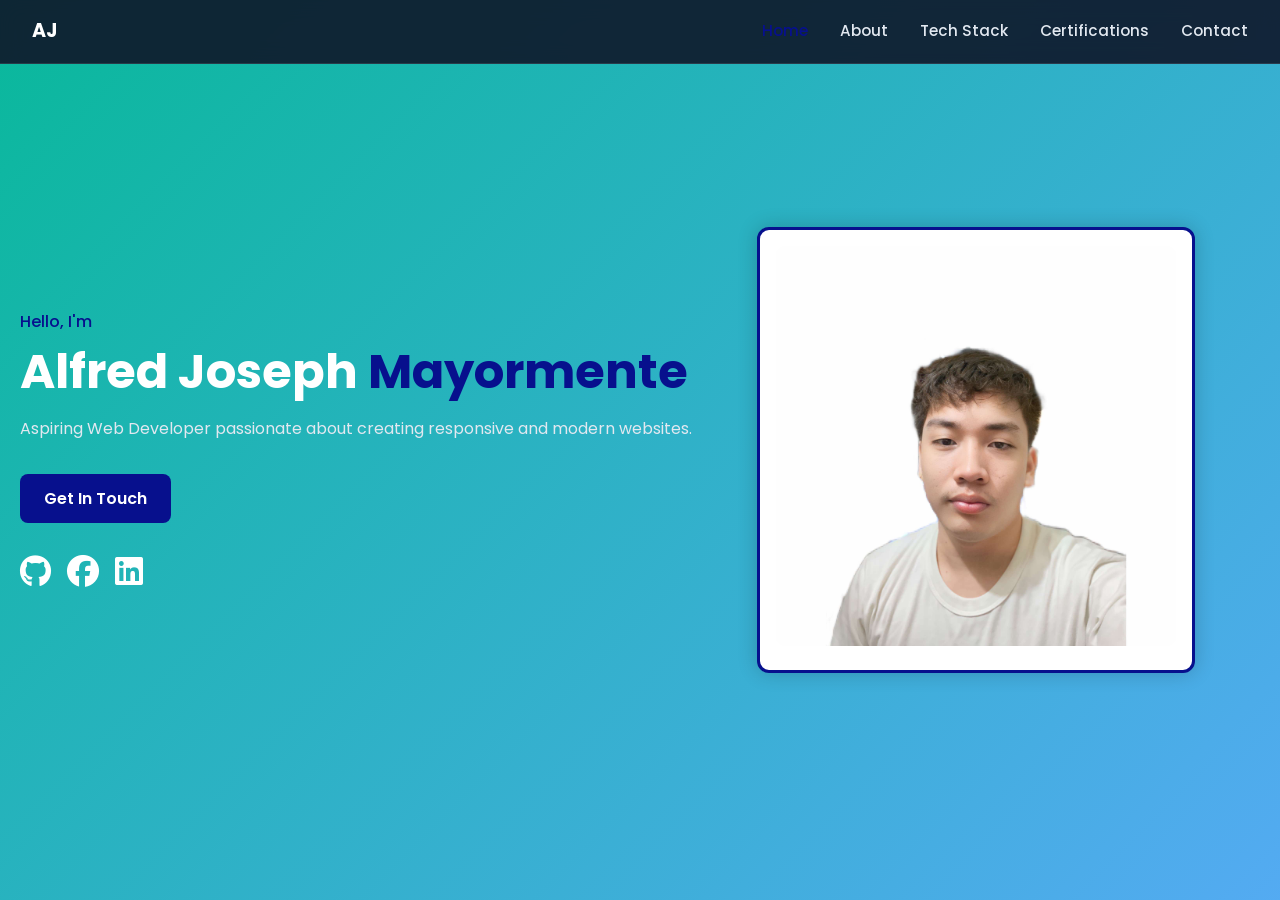
<file: index.html>
<!DOCTYPE html>
<html lang="en">
<head>
    <meta charset="UTF-8" />
    <meta name="viewport" content="width=device-width, initial-scale=1.0" />

    <title>Alfred Joseph Mayormente | Web Developer</title>
    <script src="index.js"></script>
    <link rel="stylesheet" href="index.css">
    <link href="https://fonts.googleapis.com/css2?family=Poppins:wght@300;400;500;600;700&display=swap" rel="stylesheet">
    <link rel="stylesheet"
    href="https://cdnjs.cloudflare.com/ajax/libs/font-awesome/6.4.0/css/all.min.css">
</head>

<body>

    
    <header>
    <nav>
        <a href="index.html" class="logo">
            AJ
        </a>

        <div class="hamburger" id="hamburger" role="button" aria-label="Toggle navigation" aria-expanded="false" tabindex="0">
            <span></span>
            <span></span>
            <span></span>
        </div>

        <ul class="nav-links" id="nav-links" aria-hidden="true">
            <li><a href="index.html" class="active">Home</a></li>
            <li><a href="about.html">About</a></li>
            <li><a href="techstack.html">Tech Stack</a></li>
            <li><a href="certifications.html">Certifications</a></li>
            <li><a href="contact.html">Contact</a></li>
        </ul>
    </nav>
</header>

    
    <main>

        <section class="hero">

            <!-- LEFT CONTENT -->
            <div class="hero-content">

                <p class="greeting">
                    Hello, I'm
                </p>

                <h1 class="name">
                    Alfred Joseph
                    <span class="highlight">Mayormente</span>
                </h1>

                <p class="tagline">
                    Aspiring Web Developer passionate about creating
                    responsive and modern websites.
                </p>

                
                <div class="cta-buttons">

                    <!-- Removed View My Work button -->
                    <a href="contact.html" class="btn btn-primary">
                        Get In Touch
                    </a>

                </div>

                
                <div class="social-links">

                    <a href="https://github.com/Ajthegreat01" target="_blank">
                        <i class="fab fa-github"></i>
                    </a>

                    <a href="https://www.facebook.com/aj.mayormente.2024/" target="_blank">
                        <i class="fab fa-facebook"></i>
                    </a>

                    <a href="https://www.linkedin.com/in/alfred-joseph-mayormente-02a24340a/" target="_blank">
                        <i class="fab fa-linkedin"></i>
                    </a>

                </div>

            </div>

           
            <div class="hero-image">

                <div class="image-frame">

                    <img src="images/mayormente.jpg"
                    alt="Alfred Joseph Mayormente">

                </div>

            </div>

        </section>

    </main>

</body>
</html>
</file>
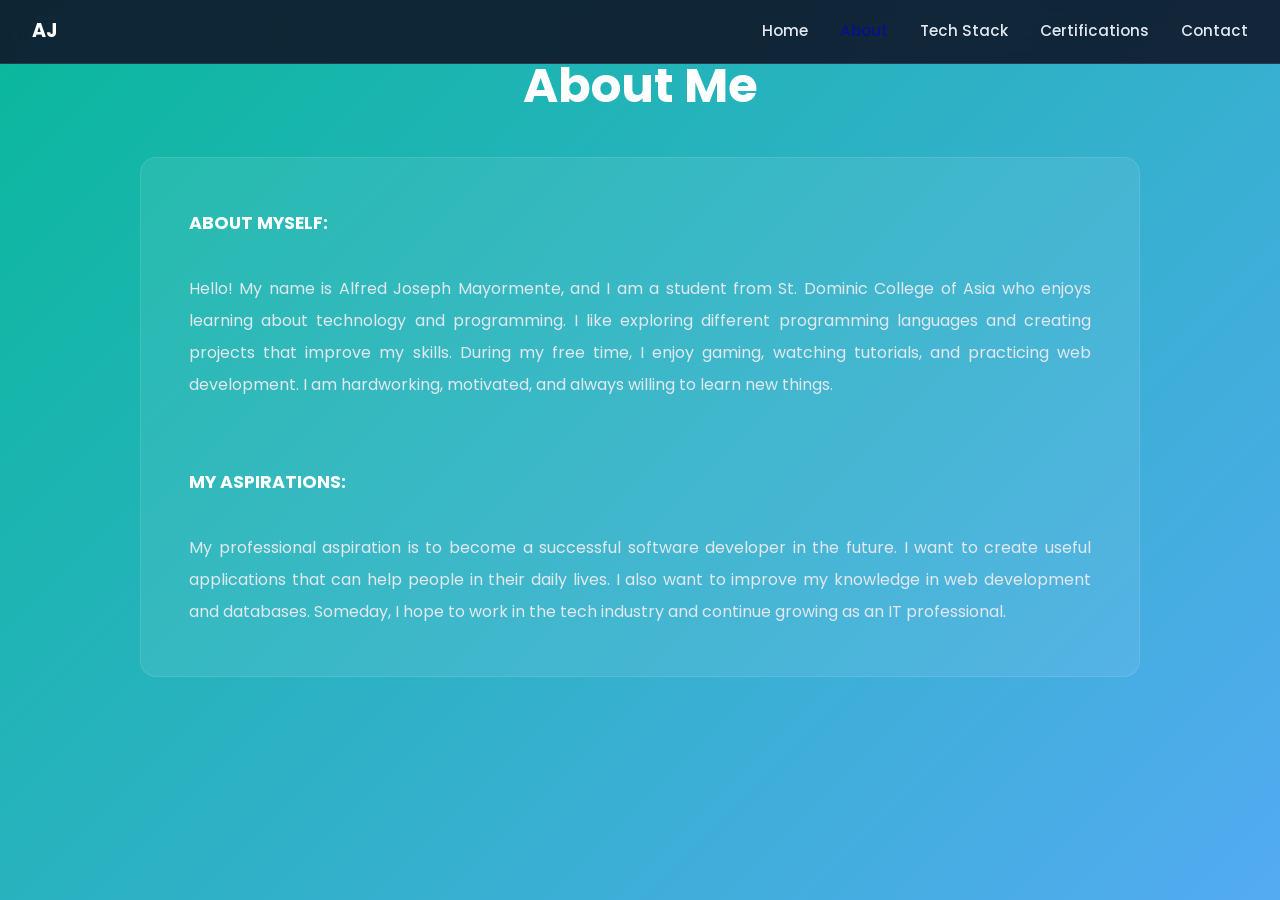
<file: about.html>
<!DOCTYPE html>
<html lang="en">
<head>
    <meta charset="UTF-8">
    <meta name="viewport" content="width=device-width, initial-scale=1.0">
    <title>About - Alfred Joseph Mayormente</title>
    
    <link rel="stylesheet" href="index.css">
    <script src="index.js"></script>
    <link rel="stylesheet" href="https://cdnjs.cloudflare.com/ajax/libs/font-awesome/6.4.0/css/all.min.css">
    
    <link href="https://fonts.googleapis.com/css2?family=Poppins:wght@400;500;600;700;800&display=swap" rel="stylesheet">
</head>

<body>

    <header>
        <nav>
            <a href="index.html" class="logo">AJ</a>
          <div class="hamburger" id="hamburger" role="button" aria-label="Toggle navigation" aria-expanded="false" tabindex="0">
            <span></span>
            <span></span>
            <span></span>
        </div>

        <ul class="nav-links" id="nav-links" aria-hidden="true">
                <li><a href="index.html">Home</a></li>
                <li><a href="about.html" class="active">About</a></li>
                <li><a href="techstack.html">Tech Stack</a></li>
                <li><a href="certifications.html">Certifications</a></li>
                <li><a href="contact.html">Contact</a></li>
            </ul>
        </nav>
    </header>

   <section class="about-section">
    <h2 class="about-title">About Me</h2>

    <div class="about-container">
        <p>
            <strong>ABOUT MYSELF:</strong><br><br>
            Hello! My name is Alfred Joseph Mayormente, and I am a student from St. Dominic College of Asia who enjoys learning about technology and programming. I like exploring different programming languages and creating projects that improve my skills. During my free time, I enjoy gaming, watching tutorials, and practicing web development. I am hardworking, motivated, and always willing to learn new things.
        </p>

        <br><br>

        <p>
            <strong>MY ASPIRATIONS:</strong><br><br>
            My professional aspiration is to become a successful software developer in the future. I want to create useful applications that can help people in their daily lives. I also want to improve my knowledge in web development and databases. Someday, I hope to work in the tech industry and continue growing as an IT professional.
        </p>
    </div>
</section>


</body>
</html>
</file>
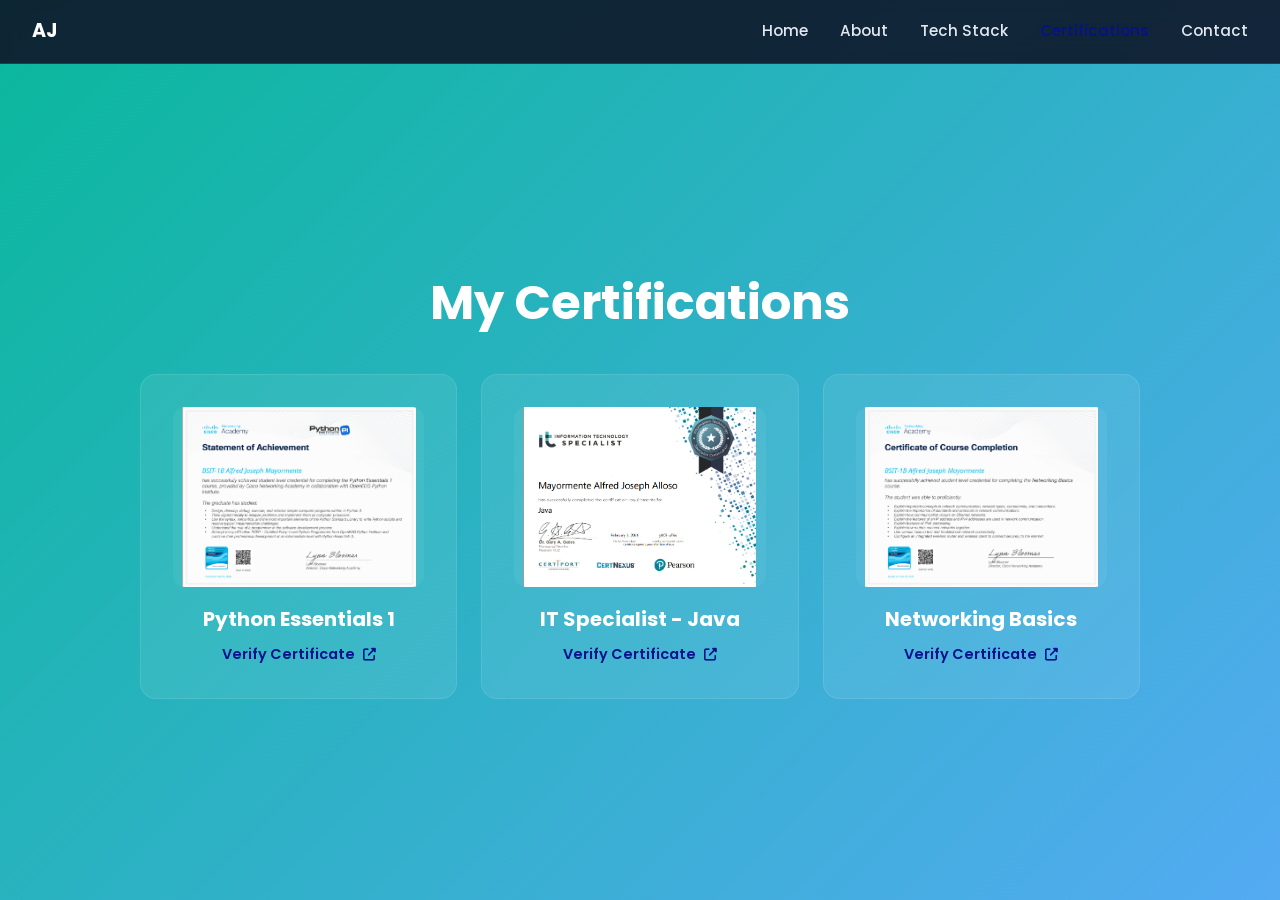
<file: certifications.html>
<!DOCTYPE html>
<html lang="en">
<head>
    <meta charset="UTF-8">
    <meta name="viewport" content="width=device-width, initial-scale=1.0">
    <title>Certifications | Alfred Joseph Mayormente</title>
    <script src="index.js"></script>
    <link rel="stylesheet" href="index.css">
    <link rel="stylesheet" href="https://cdnjs.cloudflare.com/ajax/libs/font-awesome/6.4.0/css/all.min.css">
    <link href="https://fonts.googleapis.com/css2?family=Poppins:wght@400;500;600;700;800&display=swap" rel="stylesheet">
</head>
<body>

<header>
    <nav>
        <a href="index.html" class="logo">AJ</a>
        <div class="hamburger" id="hamburger" role="button" aria-label="Toggle navigation" aria-expanded="false" tabindex="0">
            <span></span>
            <span></span>
            <span></span>
        </div>

        <ul class="nav-links" id="nav-links" aria-hidden="true">
            <li><a href="index.html">Home</a></li>
            <li><a href="about.html">About</a></li>
            <li><a href="techstack.html">Tech Stack</a></li>
            <li><a href="certifications.html" class="active">Certifications</a></li>
            <li><a href="contact.html">Contact</a></li>
        </ul>
    </nav>
</header>

<section class="page-section">
    <div class="page-container">
        <h1 class="page-title">My Certifications</h1>

        <div class="card-grid">
            
            <div class="info-card">
                <div class="cert-image-box">
                    <img src="images/python.png" alt="Python Essentials" class="cert-thumbnail">
                </div>
                <h3>Python Essentials 1</h3>
                <a href="https://www.credly.com/badges/c6ba1251-9632-4046-84d4-e56d32587985/public_url" target="_blank" class="cert-verify-link">
                    Verify Certificate <i class="fas fa-external-link-alt"></i>
                </a>
            </div>

            <div class="info-card">
                <div class="cert-image-box">
                    <img src="images/itspecialist.png" alt="IT Specialist - Java" class="cert-thumbnail">
                </div>
                <h3>IT Specialist - Java</h3>
                <a href="https://www.certiport.com/portal/pages/credentialverification.aspx" target="_blank" class="cert-verify-link">
                    Verify Certificate <i class="fas fa-external-link-alt"></i>
                </a>
            </div>

            <div class="info-card">
                <div class="cert-image-box">
                    <img src="images/networking.png" alt="Networking Basics" class="cert-thumbnail">
                </div>
                <h3>Networking Basics</h3>
                <a href="https://www.credly.com/badges/86fc97e5-84ad-43ca-8fbf-80a273b1253e/public_url" target="_blank" class="cert-verify-link">
                    Verify Certificate <i class="fas fa-external-link-alt"></i>
                </a>
            </div>

        </div>
    </div>
</section>


<div id="certModal" class="modal">
    <span class="close-modal">&times;</span>
    <img class="modal-content" id="imgZoom">
</div>

<script src="index.js"></script>
</body>
</html>
</file>
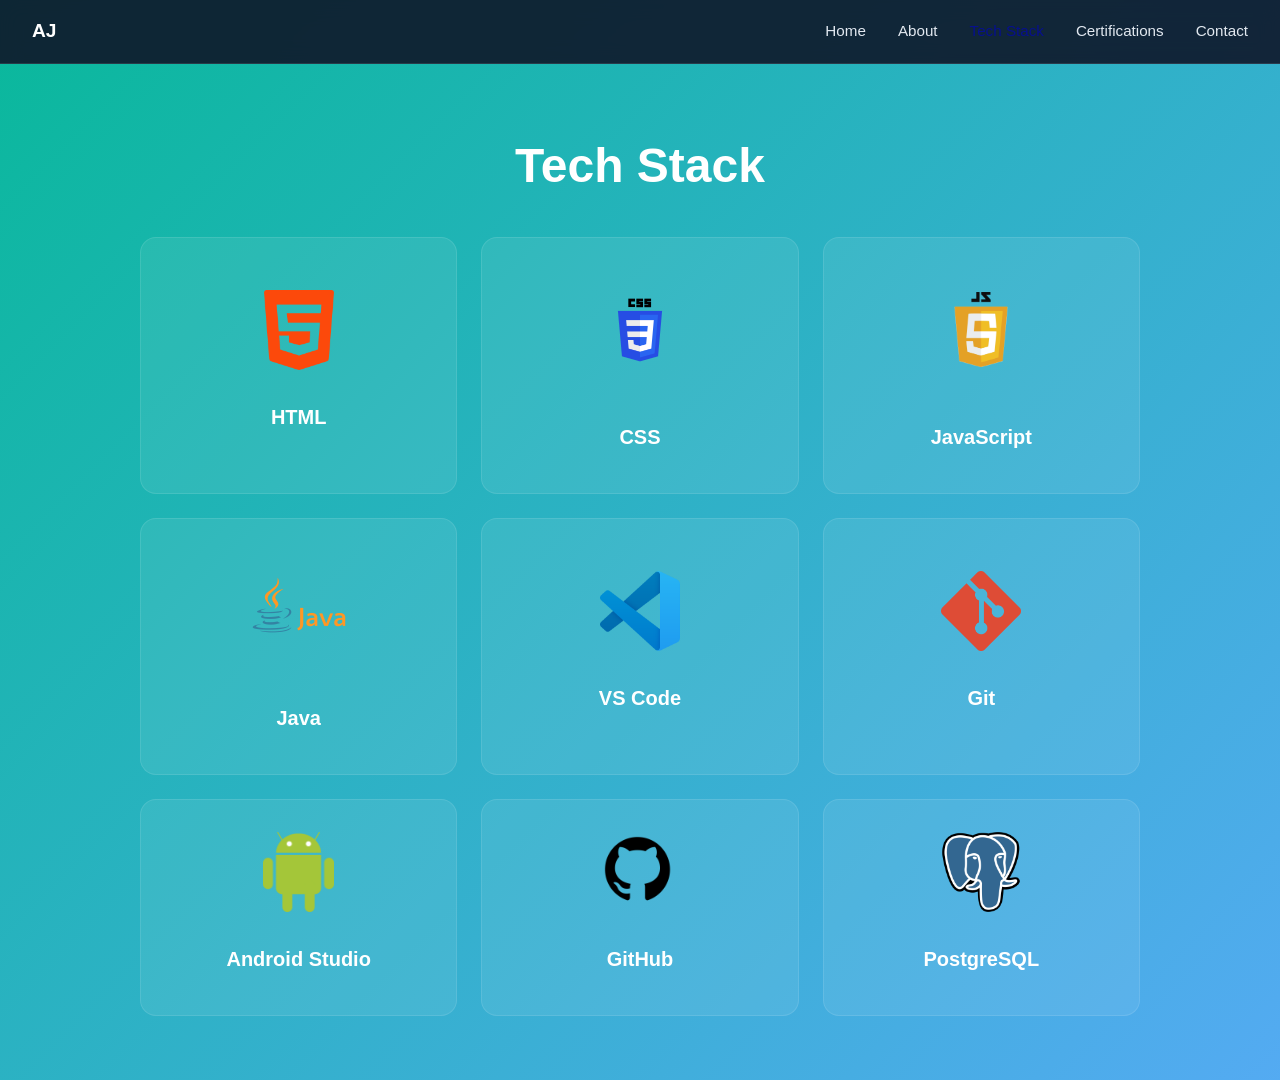
<file: techstack.html>
<!DOCTYPE html>
<html lang="en">
<head>
    <meta charset="UTF-8">
    <meta name="viewport" content="width=device-width, initial-scale=1.0">

    <title>Tech Stack | Alfred Joseph Mayormente</title>

    <link rel="stylesheet" href="index.css">
    <script src="index.js"></script>
    
</head>

<body>

<header>
    <nav>
        <a href="index.html" class="logo">AJ</a>
         <div class="hamburger" id="hamburger" role="button" aria-label="Toggle navigation" aria-expanded="false" tabindex="0">
            <span></span>
            <span></span>
            <span></span>
        </div>

        <ul class="nav-links" id="nav-links" aria-hidden="true">
            <li><a href="index.html">Home</a></li>
            <li><a href="about.html">About</a></li>
            <li><a href="techstack.html" class="active">Tech Stack</a></li>
            <li><a href="certifications.html">Certifications</a></li>
            <li><a href="contact.html">Contact</a></li>
        </ul>
    </nav>
</header>

<section class="page-section">

    <div class="page-container">

        <h1 class="page-title">Tech Stack</h1>

        <div class="card-grid">

            <div class="info-card">
    <img src="images/html.png" alt="HTML Logo" class="tech-logo">
    <h3>HTML</h3>
</div>

     <div class="info-card">
    <img src="images/css.png" alt="CSS Logo" class="tech-logo">
    <h3>CSS</h3>
</div>

        <div class="info-card">
    <img src="images/javascript.png" alt="JavaScript Logo" class="tech-logo">
    <h3>JavaScript</h3>
</div>

      <div class="info-card">
    <img src="images/java.png" alt="Java Logo" class="tech-logo">
    <h3>Java</h3>
 </div>

       <div class="info-card">
    <img src="images/vscode.png" alt="VS Code Logo" class="tech-logo">
    <h3>VS Code</h3>
 </div>

      <div class="info-card">
    <img src="images/git.png" alt="Git Logo" class="tech-logo">
    <h3>Git</h3>
</div>

        <div class="info-card">
    <img src="images/android.png" alt="Android Studio Logo" class="tech-logo">
    <h3>Android Studio</h3>
</div>

       <div class="info-card">
    <img src="images/github.png" alt="GitHub Logo" class="tech-logo">
    <h3>GitHub</h3>
</div>

      <div class="info-card">
    <img src="images/postgresql.png" alt="PostgreSQL Logo" class="tech-logo">
    <h3>PostgreSQL</h3>
</div>

        </div>

    </div>

</section>

</body>
</html>
</file>
<file: index.css>
*{
    margin:0;
    padding:0;
    box-sizing:border-box;
}

:root{
    --primary:#07108d;
    --primary-dark:#02bebe;
    --bg-dark:#1e90eec2;
    --bg-darker:#09b89b;
    --text-light:#e2e8f0;
    --text-muted:#ffffff;
    --white:#ffffff;
}

body{
    font-family:'Poppins', sans-serif;
    background:linear-gradient(135deg, var(--bg-darker) 0%, var(--bg-dark) 100%);
    color:var(--text-light);
    min-height:100vh;
    line-height:1.6;
}

header{
    position:fixed;
    top:0;
    left:0;
    width:100%;
    z-index:1000;
    background:rgba(15,23,42,0.9);
    backdrop-filter:blur(10px);
    border-bottom:1px solid rgba(255,255,255,0.1);
}

nav{
    width:100%;
    padding:1rem 2rem;

    display:flex;
    justify-content:space-between;
    align-items:center;
}

.logo{
    color:var(--white);
    text-decoration:none;
    font-size:1.2rem;
    font-weight:700;
}

.hamburger {
  display: flex;
  flex-direction: column;
  cursor: pointer;
  gap: 5px;
}

.hamburger span {
  width: 25px;
  height: 3px;
  background: #e2e8f0;
  border-radius: 2px;
  transition: 0.3s ease;
}

/* Navigation links hidden by default on mobile */
.nav-links {
  display: none;
  list-style: none;
  flex-direction: column;
  gap: 15px;

  position: fixed;
  top: 70px;
  left: 0;
  width: 100%;

  background: rgba(15, 23, 42, 0.95);
  padding: 1rem 2rem;
  border-bottom: 1px solid rgba(255, 255, 255, 0.1);

  z-index: 99999;
}

.nav-links.active {
  display: flex;
}

.nav-links a {
  text-decoration: none;
  color: var(--text-light);
  font-size: 0.95rem;
  font-weight: 500;
  transition: 0.3s;
  display: block;
  padding: 0.5rem 0;
}

.nav-links a:hover,
.nav-links .active {
  color: var(--primary);
}

@media (min-width: 768px) {

  .hamburger {
    display: none;
  }

  .nav-links{
      display:flex !important;
      flex-direction:row;
      gap:2rem;

      margin-left:auto;

      position:static;
      width:auto;

      background:none;
      padding:0;
      border:none;
  }

  .nav-links a {
    padding: 0;
  }
}



/* --- HERO SECTION --- */
.hero{
    display: flex;
    justify-content: space-between;
    align-items: center;
    min-height: 100vh;
    padding: 20px;
    flex-wrap: wrap;
}

.text-content{
    flex: 1;
    min-width: 250px;
}

.image-content{
    flex: 1;
    display: flex;
    justify-content: center;
    align-items: center;
}

.image-content img{
    width: 100%;
    max-width: 320px;
    height: auto;
    object-fit: cover;
    border-radius: 20px;
}

/* MOBILE */
@media (max-width: 768px){
    .hero{
        flex-direction: column;
        text-align: center;
    }

    .image-content img{
        max-width: 220px;
        margin-top: 20px;
    }
}

.greeting {
    color: var(--primary);
    font-weight: 500;
    margin-bottom: 0.5rem;
}

.name {
    font-size: 3rem;
    font-weight: 700;
    color: var(--white);
    line-height: 1.2;
}

.highlight {
    color: var(--primary);
}

.tagline {
    margin-top: 1rem;
    font-size: 1rem;
    color: var(--text-light);
}

.cta-buttons {
    margin-top: 2rem;
}

.btn {
    display: inline-block;
    padding: 0.75rem 1.5rem;
    border-radius: 8px;
    text-decoration: none;
    font-weight: 600;
    transition: 0.3s;
}

.btn-primary {
    background-color: var(--primary);
    color: var(--white);
}

.btn-primary:hover {
    background-color: var(--white);
    color: var(--primary);
}

.social-links {
    margin-top: 2rem;
    display: flex;
    gap: 1rem;
}

.social-links a i {
    font-size: 2rem; 
    color: var(--white);
    transition: transform 0.3s ease;
}

.social-links a i:hover {
    transform: scale(1.2); 
    color: var(--primary);
}


.hero-image {
    flex: 1;
    display: flex;
    justify-content: center;
    align-items: center;
}

.image-frame {
    background: var(--white);
    border-radius: 12px;
    padding: 1rem;
    border: 3px solid var(--primary);
    box-shadow: 0 0 20px rgba(0,0,0,0.2);
}

.hero-image img {
    max-width: 100%;
    height: auto;
    max-height: 400px;
    object-fit: contain;
    border-radius: 10px;
}

.about-section {
    min-height: 100vh;
    padding: 2rem 2rem 2rem; /* reduced top space */
    display: flex;
    flex-direction: column;
    align-items: center;
    justify-content: flex-start;
}

.about-title {
    font-size: 3rem;
    font-weight: 700;
    color: var(--white);
    margin-top: 1rem; /* move title upward */
    margin-bottom: 2rem;
    text-align: center;
}

.about-container {
    max-width: 1000px;
    width: 100%;
    background: rgba(255,255,255,0.08);
    border: 1px solid rgba(255,255,255,0.1);
    border-radius: 16px;
    padding: 3rem;
    color: var(--text-light);
    line-height: 2;
    font-size: 1rem;
    text-align: justify;
}

.about-container strong {
    color: var(--white);
    font-size: 1.1rem;
}

.about-column {
    display: flex;
    flex-direction: column;
    justify-content: center;
    text-align: left;
}

.about-column p {
    font-weight: 600;
    color: var(--text-light);
    font-size: 1rem;
    line-height: 1.8;
}

.about-column p:first-child {
    margin-bottom: 1rem;
    color: var(--white);
}

/* --- FADE-IN ANIMATION --- */
@keyframes fadeIn {
    from {
        opacity: 0;
        transform: translateY(20px);
    }
    to {
        opacity: 1;
        transform: translateY(0);
    }
}

/* --- RESPONSIVE FIX --- */
@media (max-width: 768px) {
    .about-container {
        grid-template-columns: 1fr;
        padding: 2rem;
        text-align: center;
    }

    .about-column {
        text-align: center;
    }

    .about-title {
        font-size: 2.5rem;
    }
}




/* --- OTHER EXISTING STYLES --- */
.page-section{
    min-height:100vh;
    display:flex;
    justify-content:center;
    align-items:center;
    padding:8rem 2rem 4rem;
}

.page-container{
    width:100%;
    max-width:1000px;
    text-align:center;
}

.page-title{
    font-size:3rem;
    color:var(--white);
    margin-bottom:1rem;
}

.card-grid{
    display:grid;
    grid-template-columns: repeat(auto-fit, minmax(280px, 1fr)); 
    gap:1.5rem;
    margin-top:2rem;
}

.info-card{
    background:rgba(255,255,255,0.08);
    border:1px solid rgba(255,255,255,0.1);
    border-radius:16px;
    padding:2rem;
    transition:0.3s;
    display: flex;
    flex-direction: column;
    align-items: center;
}

.info-card:hover{
    transform:translateY(-8px);
    border-color:var(--primary);
}

.info-card h3 {
    color: var(--white);
    margin: 1rem 0 0.5rem;
    font-size: 1.25rem;
}

.tech-logo {
    width: 80px;
    height: 80px;
    object-fit: contain;
    margin-bottom: 15px;
}
img[alt="CSS Logo"]{
    width: 120px;
    height: 120px;
}

/* Bigger JavaScript logo */
img[alt="JavaScript Logo"]{
    width: 120px;
    height: 120px;
}

/* Bigger Java logo */
img[alt="Java Logo"]{
    width: 120px;
    height: 120px;
}

.info-card {
    display: flex;
    flex-direction: column;
    align-items: center;
    justify-content: center;
}

.cert-image-box {
    width: 100%;
    height: 180px;      
    overflow: hidden;
    background: rgba(255, 255, 255, 0.05);
    border-radius: 12px;
    display: flex;
    justify-content: center;
    align-items: center;
}

.cert-thumbnail {
    width: 100%;
    height: 100%;
    object-fit: contain;
    cursor: zoom-in;
    transition: transform 0.3s ease, opacity 0.3s ease;
}

.cert-thumbnail:hover {
    transform: scale(1.05);
    opacity: 0.9;
}

.cert-verify-link {
    display: inline-block;
    color: var(--primary);
    text-decoration: none;
    font-weight: 600;
    font-size: 0.9rem;
    transition: 0.3s;
    margin-top: auto;
}

.cert-verify-link i {
    margin-left: 5px;
    font-size: 0.8rem;
}

.cert-verify-link:hover {
    color: var(--white);
    text-decoration: underline;
}

.modal {
    display: none;
    position: fixed;
    inset: 0;

    background: rgba(0,0,0,0.9);
    backdrop-filter: blur(6px);

    justify-content: center;
    align-items: center;

    opacity: 0;
    visibility: hidden;
    pointer-events: none;

    transition: opacity 0.3s ease;

    z-index: 9999;
}

.modal.show {
    display: flex;
    opacity: 1;
    visibility: visible;
    pointer-events: auto;
}

header,
.hamburger,
.nav-links {
    pointer-events: auto;
}

header{
    z-index: 100000;
}

/* ZOOMED IMAGE */
.modal-content {
    width: 90%;
    max-width: 1000px;
    max-height: 90vh;
    object-fit: contain;
    border-radius: 15px;

    transform: scale(0.6);
    opacity: 0;

    transition:
        transform 0.35s ease,
        opacity 0.35s ease;

    box-shadow: 0 0 30px rgba(255,255,255,0.2);
}

/* ACTIVE ZOOM EFFECT */
.modal.show .modal-content {
    transform: scale(1);
    opacity: 1;
}

/* CLOSE BUTTON */
.close-modal {
    position: absolute;
    top: 25px;
    right: 35px;
    font-size: 2.5rem;
    color: white;
    cursor: pointer;
    z-index: 10000;
    transition: 0.3s;
}

.close-modal:hover {
    transform: scale(1.2);
    color: #02bebe;
}

/* --- CONTACT SECTION --- */
.contact-section {
  display: flex;
  justify-content: center;
  align-items: center;
  min-height: 100vh;
  --primary:#07108d;
    --primary-dark:#02bebe;
    --bg-dark:#1e90eec2;
    --bg-darker:#09b89b;
    --text-light:#e2e8f0;
    --text-muted:#ffffff;
    --white:#ffffff;
}

.contact-box {
  background: rgba(255, 255, 255, 0.1);
  border-radius: 20px;
  padding: 3rem;
  width: 400px; /* controls the square size */
  text-align: center;
  box-shadow: 0 0 20px rgba(0, 0, 0, 0.3);
}

.contact-box h2 {
  font-size: 2.5rem;
  color: var(--white);
  margin-bottom: 1.5rem;
}

.contact-box i {
  font-size: 2rem;
  margin-right: 0.5rem;
  color: var(--white);
  transition: transform 0.3s ease, color 0.3s ease;
}

.contact-box a:hover i {
  transform: scale(1.2);
  color: var(--primary);
}
</file>
